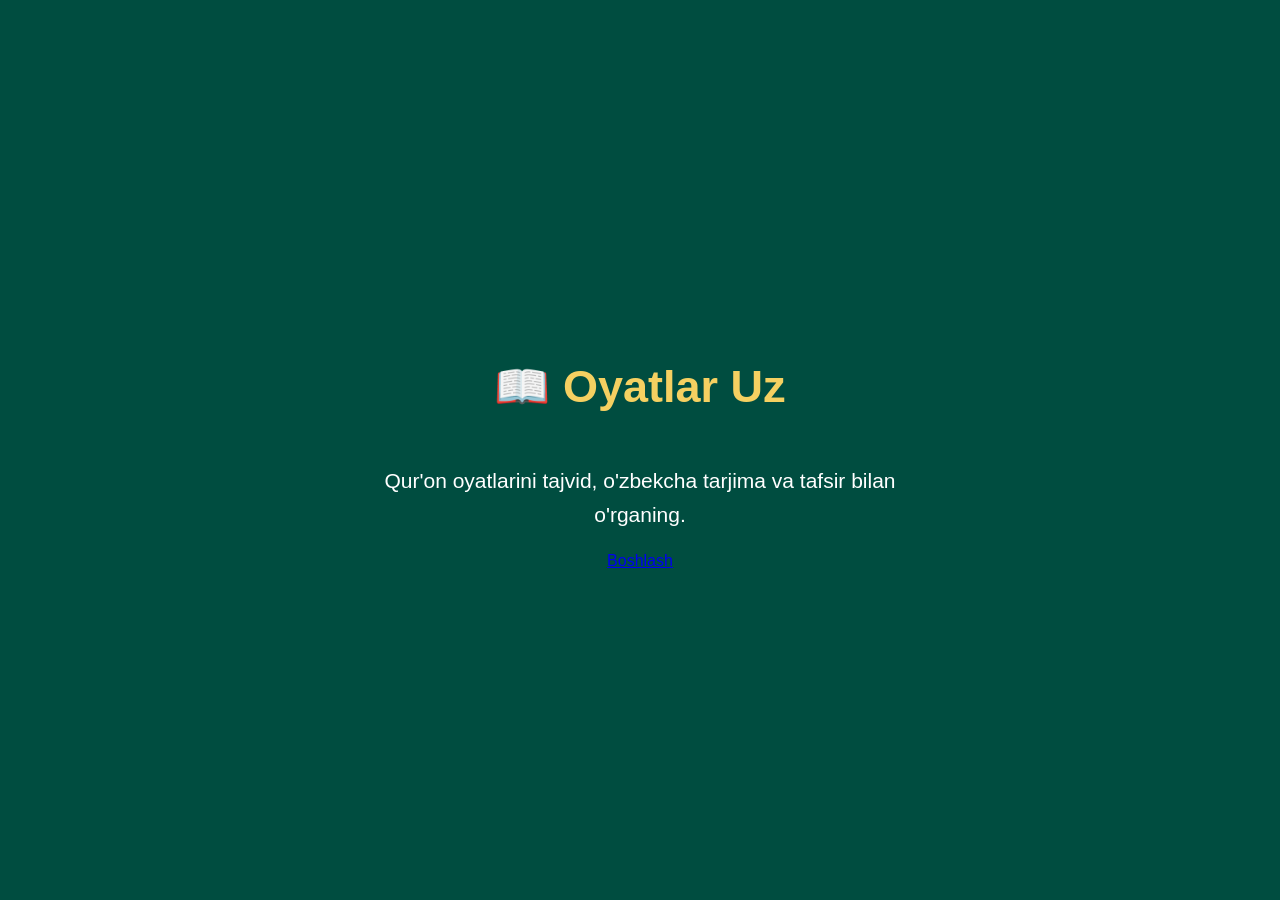
<file: index.html>
<!DOCTYPE html>
<html lang="uz">
<head>
<meta charset="UTF-8">
<meta name="viewport" content="width=device-width, initial-scale=1.0">

<title>Oyatlar Uz</title>

<style>
* {
  box-sizing: border-box;
}

body {
  margin: 0;
  font-family: Arial, sans-serif;
  background: #004d40;
  color: white;
}

.start {
  height: 100vh;
  display: flex;
  flex-direction: column;
  justify-content: center;
  align-items: center;
  text-align: center;
  padding: 25px;
}

.start h1 {
  font-size: 45px;
  color: #f5d061;
  margin-bottom: 30px;
}

.start p {
  font-size: 21px;
  line-height: 1.6;
  max-width: 600px;
}

button {
  margin-top: 35px;
  padding: 18px 65px;
  border: none;
  border-radius: 40px;
  background: #d4af37;
  color: white;
  font-size: 22px;
}

.oyatlar {
  display: none;
}

.oyat {
  min-height: 100vh;
  padding: 45px 25px;
  display: flex;
  flex-direction: column;
  justify-content: center;
  scroll-snap-align: start;
  text-align: center;
}

.arab {
  direction: rtl;
  font-size: 34px;
  line-height: 2;
  margin-bottom: 30px;
}

.tarjima {
  font-size: 21px;
  line-height: 1.6;
  margin-bottom: 25px;
}

.tafsir {
  background: rgba(255,255,255,0.1);
  border-radius: 18px;
  padding: 20px;
  font-size: 18px;
  line-height: 1.6;
}

.raqam {
  color: #f5d061;
  font-size: 18px;
  margin-bottom: 20px;
}

.oyatlar {
  height: 100vh;
  overflow-y: scroll;
  scroll-snap-type: y mandatory;
}
</style>
</head>

<body>

<!-- BOSHLANG'ICH SAHIFA -->

<div class="start" id="start">

  <h1>📖 Oyatlar Uz</h1>

  <p>
    Qur'on oyatlarini tajvid, o'zbekcha tarjima
    va tafsir bilan o'rganing.
  </p>

  <a href="app.html">Boshlash</a>

</div>


<!-- OYATLAR -->

<div class="oyatlar" id="oyatlar">

  <div class="oyat">

    <div class="raqam">FOTIHA SURASI</div>

    <div class="arab">
      بِسْمِ اللَّهِ الرَّحْمَٰنِ الرَّحِيمِ
    </div>

    <div class="tarjima">
      Mehribon va rahmli Allohning nomi bilan.
    </div>

    <div class="tafsir">
      Har bir yaxshi ishni Allohning nomi bilan boshlash
      bandaning Allohga bo'lgan bog'liqligini bildiradi.
    </div>

  </div>


  <div class="oyat">

    <div class="raqam">FOTIHA — 1-OYAT</div>

    <div class="arab">
      الْحَمْدُ لِلَّهِ رَبِّ الْعَالَمِينَ
    </div>

    <div class="tarjima">
      Barcha hamd olamlarning Robbi Allohgadir.
    </div>

    <div class="tafsir">
      Barcha maqtov va shukrga loyiq Zot Allohdir.
      U barcha mavjudotlarning Parvardigoridir.
    </div>

  </div>


  <div class="oyat">

    <div class="raqam">FOTIHA — 2-OYAT</div>

    <div class="arab">
      الرَّحْمَٰنِ الرَّحِيمِ
    </div>

    <div class="tarjima">
      U Mehribondir, Rahmlidir.
    </div>

    <div class="tafsir">
      Allohning rahmati barcha mavjudotlarni qamrab oladi.
      U bandalariga nihoyatda mehribondir.
    </div>

  </div>


  <div class="oyat">

    <div class="raqam">FOTIHA — 3-OYAT</div>

    <div class="arab">
      مَالِكِ يَوْمِ الدِّينِ
    </div>

    <div class="tarjima">
      Jazo kunining Egasi.
    </div>

    <div class="tafsir">
      Qiyomat kuni barcha insonlar qilgan amallari uchun
      hisob beradi va hukm Allohning ixtiyoridadir.
    </div>

  </div>


  <div class="oyat">

    <div class="raqam">FOTIHA — 4-OYAT</div>

    <div class="arab">
      إِيَّاكَ نَعْبُدُ وَإِيَّاكَ نَسْتَعِينُ
    </div>

    <div class="tarjima">
      Faqat Sengagina ibodat qilamiz va faqat Sendangina yordam so'raymiz.
    </div>

    <div class="tafsir">
      Banda ibodatni faqat Allohga bag'ishlaydi va barcha
      ishlarida Undan yordam so'raydi.
    </div>

  </div>


  <div class="oyat">

    <div class="raqam">FOTIHA — 5-OYAT</div>

    <div class="arab">
      اهْدِنَا الصِّرَاطَ الْمُسْتَقِيمَ
    </div>

    <div class="tarjima">
      Bizni to'g'ri yo'lga hidoyat qil.
    </div>

    <div class="tafsir">
      Mo'min Allohdan haq yo'lda sobit bo'lishni
      va to'g'ri yo'lga boshlashini so'raydi.
    </div>

  </div>


  <div class="oyat">

    <div class="raqam">FOTIHA — 6-OYAT</div>

    <div class="arab">
      صِرَاطَ الَّذِينَ أَنْعَمْتَ عَلَيْهِمْ
    </div>

    <div class="tarjima">
      Ne'mat bergan zotlaring yo'liga.
    </div>

    <div class="tafsir">
      Bu yo'l Allohning hidoyati va ne'matiga erishgan
      solih bandalar yo'lidir.
    </div>

  </div>


  <div class="oyat">

    <div class="raqam">FOTIHA — 7-OYAT</div>

    <div class="arab">
      غَيْرِ الْمَغْضُوبِ عَلَيْهِمْ وَلَا الضَّالِّينَ
    </div>

    <div class="tarjima">
      G'azabga uchraganlarning ham, adashganlarning ham yo'liga emas.
    </div>

    <div class="tafsir">
      Banda haq yo'ldan og'ib ketishdan Allohdan panoh so'raydi
      va to'g'ri yo'lda yurishni tilaydi.
    </div>

  </div>

</div>


<script>

function boshlash() {

  document.getElementById("start").style.display = "none";

  document.getElementById("oyatlar").style.display = "block";

}

</script>

</body>
</html>
</file>
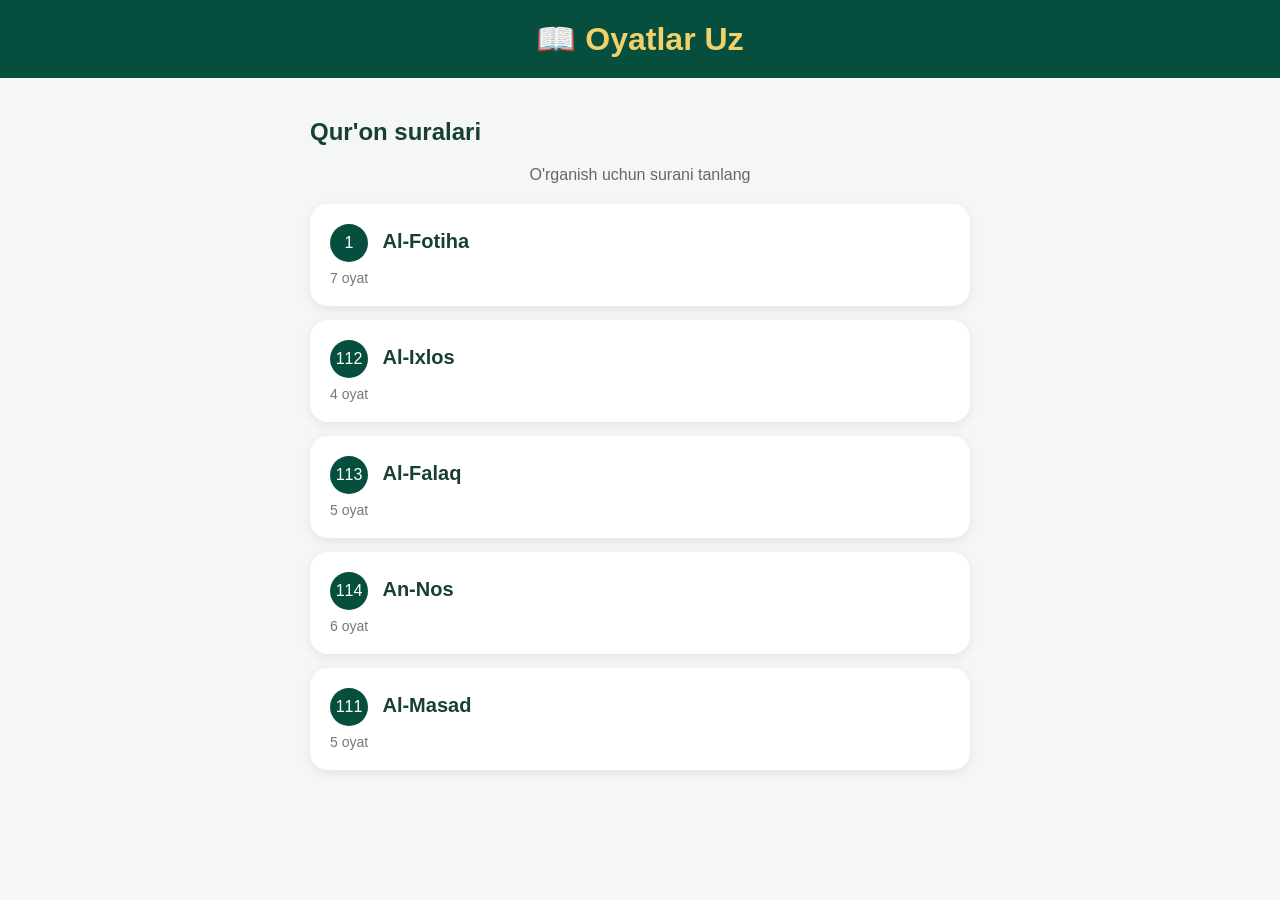
<file: app.html>
<!DOCTYPE html>
<html lang="uz">
<head>
<meta charset="UTF-8">
<meta name="viewport" content="width=device-width, initial-scale=1.0">

<title>Oyatlar Uz — Qur'on</title>

<style>
* {
  box-sizing: border-box;
}

body {
  margin: 0;
  font-family: Arial, sans-serif;
  background: #f4f7f4;
  color: #173f35;
}

header {
  background: #064f3e;
  color: white;
  padding: 20px;
  text-align: center;
  position: sticky;
  top: 0;
  z-index: 10;
}

header h1 {
  margin: 0;
  color: #f2d16b;
}

.container {
  max-width: 700px;
  margin: auto;
  padding: 20px;
}

.subtitle {
  text-align: center;
  color: #666;
  margin-bottom: 20px;
}

.sura {
  background: white;
  border-radius: 18px;
  padding: 20px;
  margin-bottom: 14px;
  box-shadow: 0 3px 12px rgba(0,0,0,.08);
  cursor: pointer;
  transition: .2s;
}

.sura:active {
  transform: scale(.98);
}

.sura-number {
  display: inline-flex;
  width: 38px;
  height: 38px;
  border-radius: 50%;
  background: #064f3e;
  color: white;
  align-items: center;
  justify-content: center;
  margin-right: 10px;
}

.sura-name {
  font-size: 20px;
  font-weight: bold;
}

.sura-info {
  margin-top: 8px;
  color: #777;
  font-size: 14px;
}

.oyat-page {
  display: none;
  min-height: 100vh;
  background: #064f3e;
  color: white;
  padding: 25px 18px 50px;
  text-align: center;
}

.oyat-page.active {
  display: block;
}

.arab {
  direction: rtl;
  font-size: 35px;
  line-height: 2.1;
  margin: 35px 0;
}

.translation {
  font-size: 20px;
  line-height: 1.7;
  background: rgba(255,255,255,.08);
  padding: 20px;
  border-radius: 18px;
}

.tafsir {
  margin-top: 18px;
  background: rgba(255,255,255,.08);
  padding: 20px;
  border-radius: 18px;
  line-height: 1.6;
}

.back {
  margin-top: 25px;
  padding: 13px 28px;
  border: 0;
  border-radius: 30px;
  background: #d1ad3f;
  color: white;
  font-size: 16px;
}

.audio {
  margin-top: 20px;
  padding: 13px 25px;
  border: 0;
  border-radius: 30px;
  background: white;
  color: #064f3e;
  font-size: 16px;
}
</style>
</head>

<body>

<header>
  <h1>📖 Oyatlar Uz</h1>
</header>

<div id="suralar" class="container">

  <h2>Qur'on suralari</h2>

  <p class="subtitle">
    O'rganish uchun surani tanlang
  </p>

  <div class="sura" onclick="ochSura('fotiha')">
    <span class="sura-number">1</span>
    <span class="sura-name">Al-Fotiha</span>
    <div class="sura-info">7 oyat</div>
  </div>

  <div class="sura" onclick="ochSura('ixlos')">
    <span class="sura-number">112</span>
    <span class="sura-name">Al-Ixlos</span>
    <div class="sura-info">4 oyat</div>
  </div>

  <div class="sura" onclick="ochSura('falaq')">
    <span class="sura-number">113</span>
    <span class="sura-name">Al-Falaq</span>
    <div class="sura-info">5 oyat</div>
  </div>

  <div class="sura" onclick="ochSura('nos')">
    <span class="sura-number">114</span>
    <span class="sura-name">An-Nos</span>
    <div class="sura-info">6 oyat</div>
  </div>

  <div class="sura" onclick="ochSura('masad')">
    <span class="sura-number">111</span>
    <span class="sura-name">Al-Masad</span>
    <div class="sura-info">5 oyat</div>
  </div>

</div>


<!-- OYAT SAHIFASI -->

<div id="oyatPage" class="oyat-page">

  <h2 id="suraTitle"></h2>

  <div id="oyatNumber"></div>

  <div id="arab" class="arab"></div>

  <div id="translation" class="translation"></div>

  <div id="tafsir" class="tafsir"></div>

  <button class="audio">
    🔊 Tinglash
  </button>

  <br>

  <button class="back" onclick="orqaga()">
    ← Suralarga qaytish
  </button>

</div>


<script>

const suralar = {

  fotiha: {
    nom: "Al-Fotiha",
    oyatlar: [
      "بِسْمِ اللَّهِ الرَّحْمَٰنِ الرَّحِيمِ",
      "الْحَمْدُ لِلَّهِ رَبِّ الْعَالَمِينَ",
      "الرَّحْمَٰنِ الرَّحِيمِ",
      "مَالِكِ يَوْمِ الدِّينِ",
      "إِيَّاكَ نَعْبُدُ وَإِيَّاكَ نَسْتَعِينُ",
      "اهْدِنَا الصِّرَاطَ الْمُسْتَقِيمَ",
      "صِرَاطَ الَّذِينَ أَنْعَمْتَ عَلَيْهِمْ"
    ]
  },

  ixlos: {
    nom: "Al-Ixlos",
    oyatlar: [
      "قُلْ هُوَ اللَّهُ أَحَدٌ",
      "اللَّهُ الصَّمَدُ",
      "لَمْ يَلِدْ وَلَمْ يُولَدْ",
      "وَلَمْ يَكُنْ لَهُ كُفُوًا أَحَدٌ"
    ]
  },

  falaq: {
    nom: "Al-Falaq",
    oyatlar: [
      "قُلْ أَعُوذُ بِرَبِّ الْفَلَقِ",
      "مِنْ شَرِّ مَا خَلَقَ",
      "وَمِنْ شَرِّ غَاسِقٍ إِذَا وَقَبَ",
      "وَمِنْ شَرِّ النَّفَّاثَاتِ فِي الْعُقَدِ",
      "وَمِنْ شَرِّ حَاسِدٍ إِذَا حَسَدَ"
    ]
  },

  nos: {
    nom: "An-Nos",
    oyatlar: [
      "قُلْ أَعُوذُ بِرَبِّ النَّاسِ",
      "مَلِكِ النَّاسِ",
      "إِلَٰهِ النَّاسِ",
      "مِنْ شَرِّ الْوَسْوَاسِ الْخَنَّاسِ",
      "الَّذِي يُوَسْوِسُ فِي صُدُورِ النَّاسِ",
      "مِنَ الْجِنَّةِ وَالنَّاسِ"
    ]
  },

  masad: {
    nom: "Al-Masad",
    oyatlar: [
      "تَبَّتْ يَدَا أَبِي لَهَبٍ وَتَبَّ",
      "مَا أَغْنَىٰ عَنْهُ مَالُهُ وَمَا كَسَبَ",
      "سَيَصْلَىٰ نَارًا ذَاتَ لَهَبٍ",
      "وَامْرَأَتُهُ حَمَّالَةَ الْحَطَبِ",
      "فِي جِيدِهَا حَبْلٌ مِنْ مَسَدٍ"
    ]
  }

};


function ochSura(sura) {

  document.getElementById("suralar").style.display = "none";

  const data = suralar[sura];

  document.getElementById("oyatPage").classList.add("active");

  document.getElementById("suraTitle").innerText =
    data.nom;

  document.getElementById("oyatNumber").innerText =
    data.oyatlar.length + " oyat";

  document.getElementById("arab").innerText =
    data.oyatlar[0];

  document.getElementById("translation").innerText =
    "O'zbekcha tarjima bu yerga ulanadi.";

  document.getElementById("tafsir").innerText =
    "Tafsir ma'lumoti bu yerga ulanadi.";

}


function orqaga() {

  document.getElementById("oyatPage").classList.remove("active");

  document.getElementById("suralar").style.display =
    "block";

}

</script>

</body>
</html>
</file>
